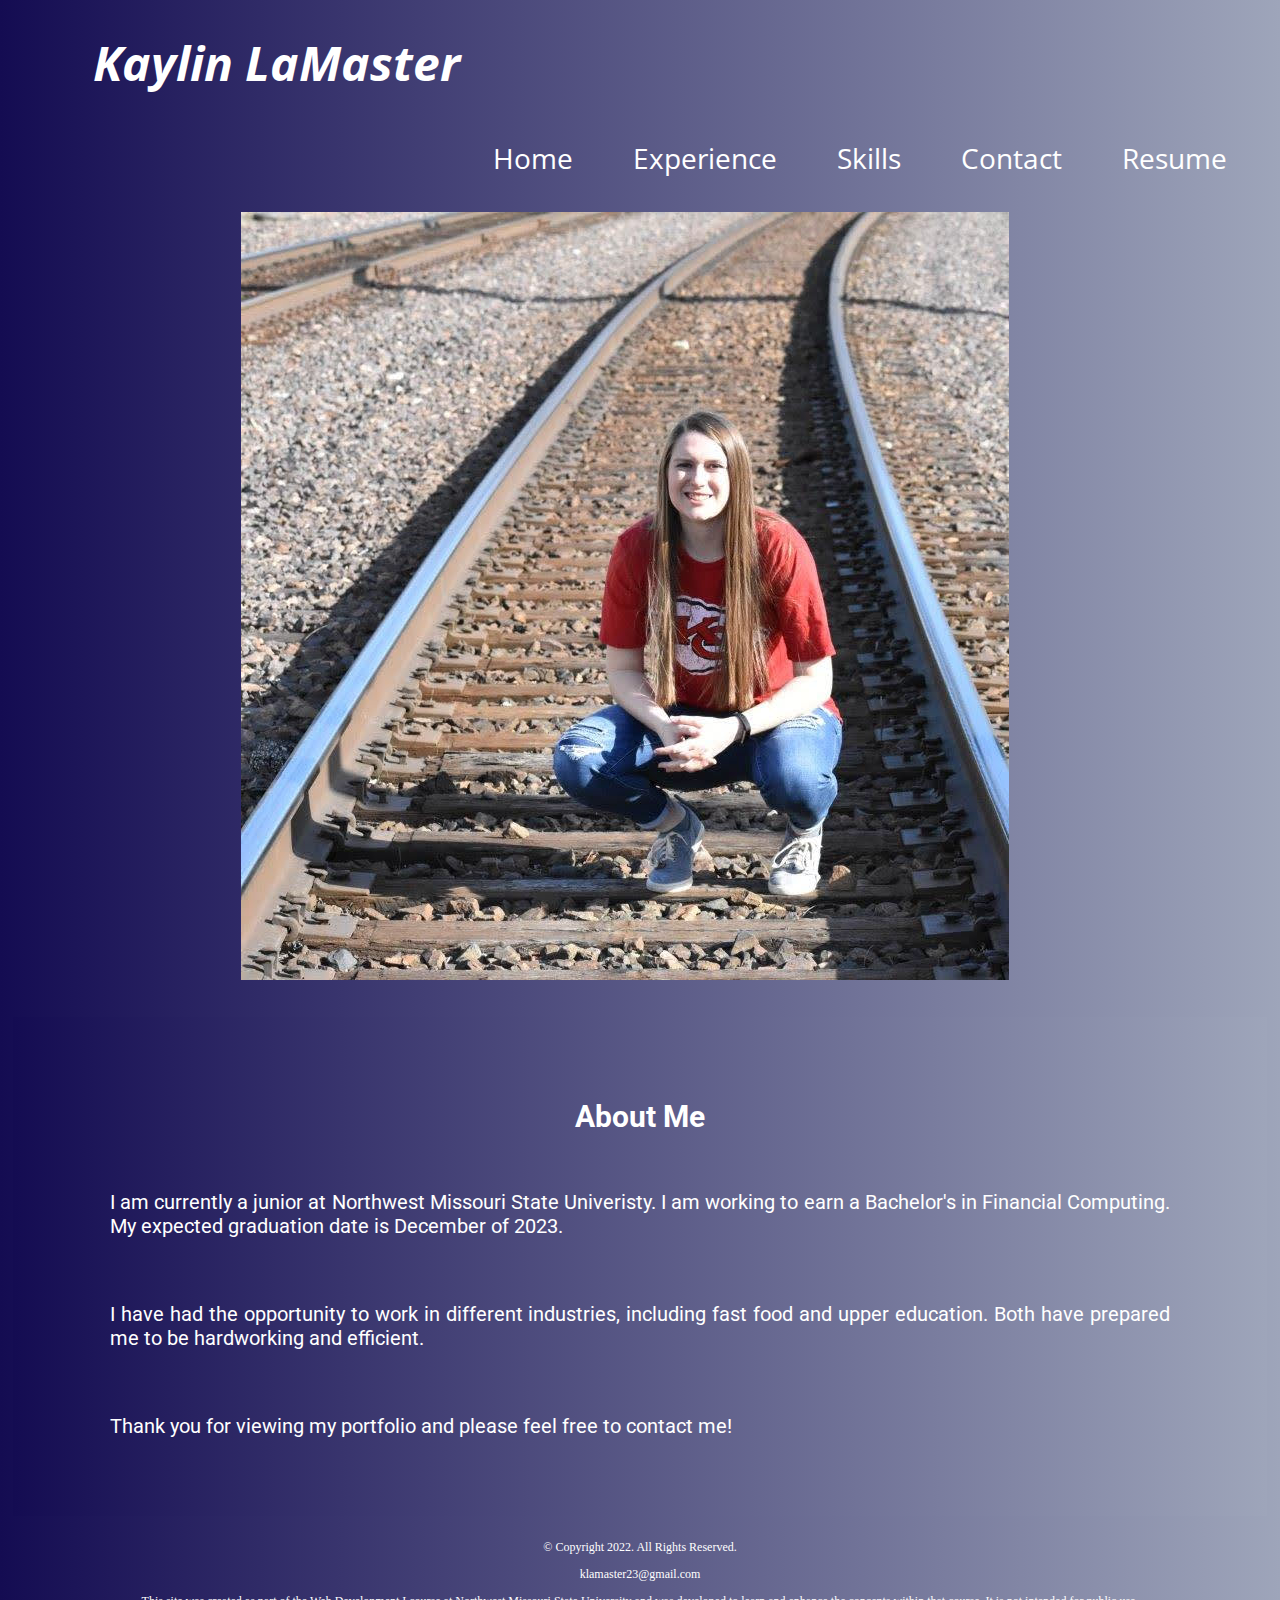
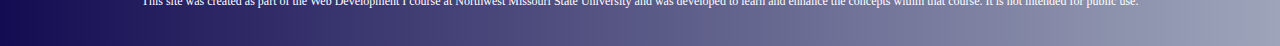
<file: index.html>
<!DOCTYPE html>
<!-- Web Project by Kaylin LaMaster -->
<html lang="en">

<head>
  <title>Kaylin LaMaster | E-Portfolio</title>
  <meta charset="utf-8">
  <meta name="viewport" content="width-device-width, intial-scale=1">
  <link rel="stylesheet" href="css/styles.css">
  <link rel="preconnect" href="https://fonts.googleapis.com">
  <link rel="preconnect" href="https://fonts.gstatic.com" crossorigin>
  <link href="https://fonts.googleapis.com/css2?family=Alkalami&family=Open+Sans&family=Roboto&display=swap" rel="stylesheet">
</head>

<body>

  <header>
    <h1>Kaylin LaMaster</h1>
  </header>

  <nav>
    <ul>
      <li><a href="index.html">Home</a></li>
      <li><a href="experience.html">Experience</a></li>
      <li><a href="skills.html">Skills</a></li>
      <li><a href="contact.html">Contact</a></li>
      <li><a href="resume/kaylin-lamaster-resume.pdf">Resume</a></li>
    </ul>
  </nav>

    <!-- Image of Kaylin LaMaster -->
    <div id="image" class="tab-desk">
      <img src="images/train-tracks-kaylin-lamaster.jpg" alt="Image of Kaylin LaMaster">
    </div>

  <!-- Main area used to add main content to the webpage -->
  <main>

    <div id="about-me">
      <h2>About Me</h2>
        <p>I am currently a junior at Northwest Missouri State Univeristy. I am working to earn a Bachelor's in Financial Computing. My expected graduation date is December of 2023.</p>
        <br>
        <p>I have had the opportunity to work in different industries, including fast food and upper education. Both have prepared me to be hardworking and efficient.</p>
        <br>
        <p>Thank you for viewing my portfolio and please feel free to contact me!</p>
    </div>

  </main>

  <footer>
    <p>&copy; Copyright 2022. All Rights Reserved.</p>
    <p><a href="mailto:klamaster23@gmail.com">klamaster23@gmail.com</a></p>
    <p>This site was created as part of the Web Development I course at Northwest Missouri State University and was developed to learn and enhance the concepts within that course.  It is not intended for public use.</p>
  </footer>

</body>
</html>
</file>
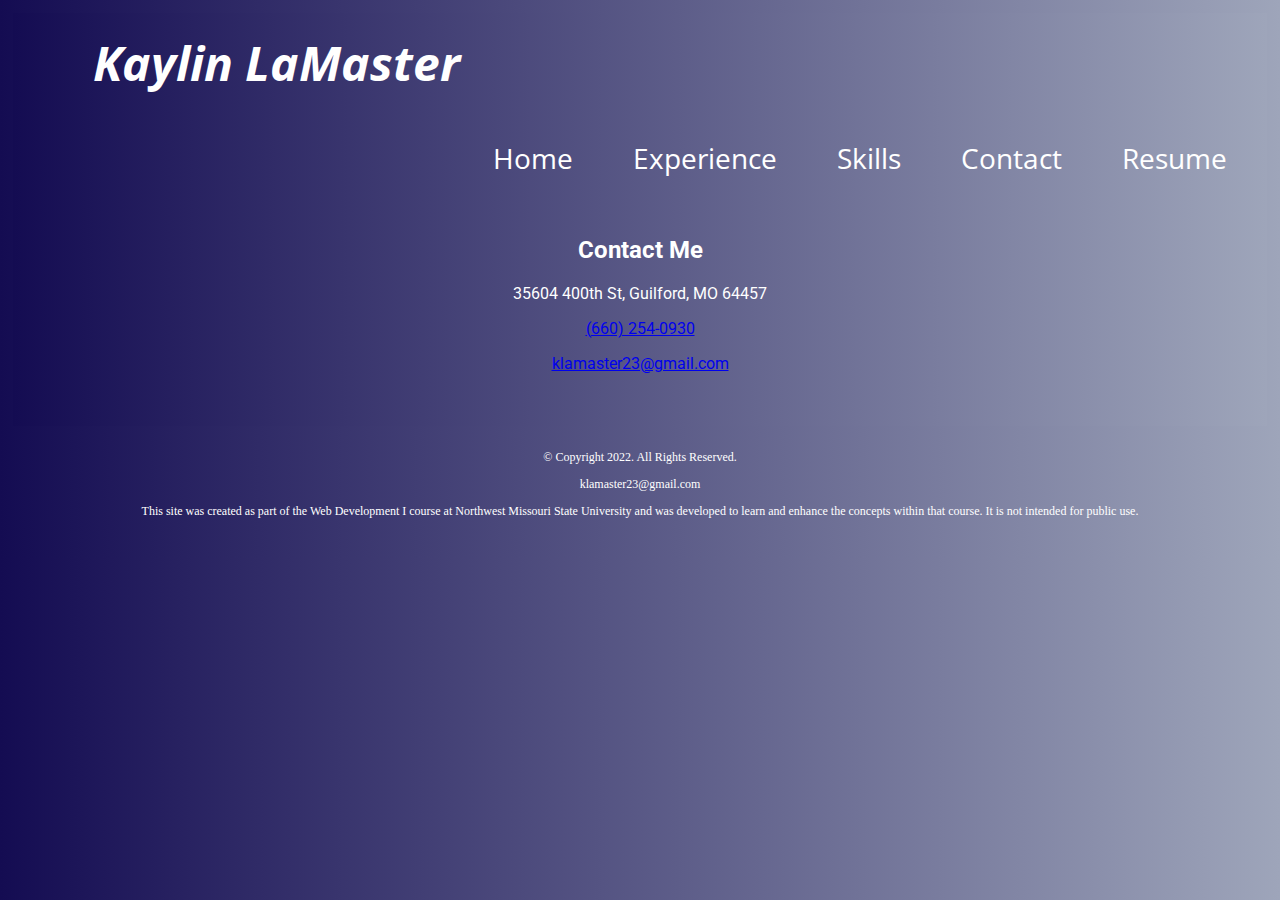
<file: contact.html>
<!DOCTYPE html>
<!-- Web Project by Kaylin LaMaster -->
<html lang="en">

<head>
  <title>Kaylin LaMaster | E-Portfolio</title>
  <meta charset="utf-8">
  <meta name="viewport" content="width-device-width, intial-scale=1">
  <link rel="stylesheet" href="css/styles.css">
  <link rel="preconnect" href="https://fonts.googleapis.com">
  <link rel="preconnect" href="https://fonts.gstatic.com" crossorigin>
  <link href="https://fonts.googleapis.com/css2?family=Alkalami&family=Open+Sans&family=Roboto&display=swap" rel="stylesheet">
</head>

<body>

  <header>
    <h1>Kaylin LaMaster</h1>
  </header>

  <nav>
    <ul>
      <li><a href="index.html">Home</a></li>
      <li><a href="experience.html">Experience</a></li>
      <li><a href="skills.html">Skills</a></li>
      <li><a href="contact.html">Contact</a></li>
      <li><a href="resume/kaylin-lamaster-resume.pdf">Resume</a></li>
    </ul>
  </nav>

  <!-- Main area used to add main content to the webpage -->
  <main>
    <div id="contact">
      <h2>Contact Me</h2>
        <p>35604 400th St, Guilford, MO 64457</p>
        <p class="tel-link"><a href="tel:6602540930">(660) 254-0930<a></p>
        <p><a href="mailto:klamaster23@gmail.com">klamaster23@gmail.com</a></p>
    </div>
  </main>

  <footer>
    <p>&copy; Copyright 2022. All Rights Reserved.</p>
    <p><a href="mailto:klamaster23@gmail.com">klamaster23@gmail.com</a></p>
    <p>This site was created as part of the Web Development I course at Northwest Missouri State University and was developed to learn and enhance the concepts within that course.  It is not intended for public use.</p>
  </footer>

</body>
</html>
</file>
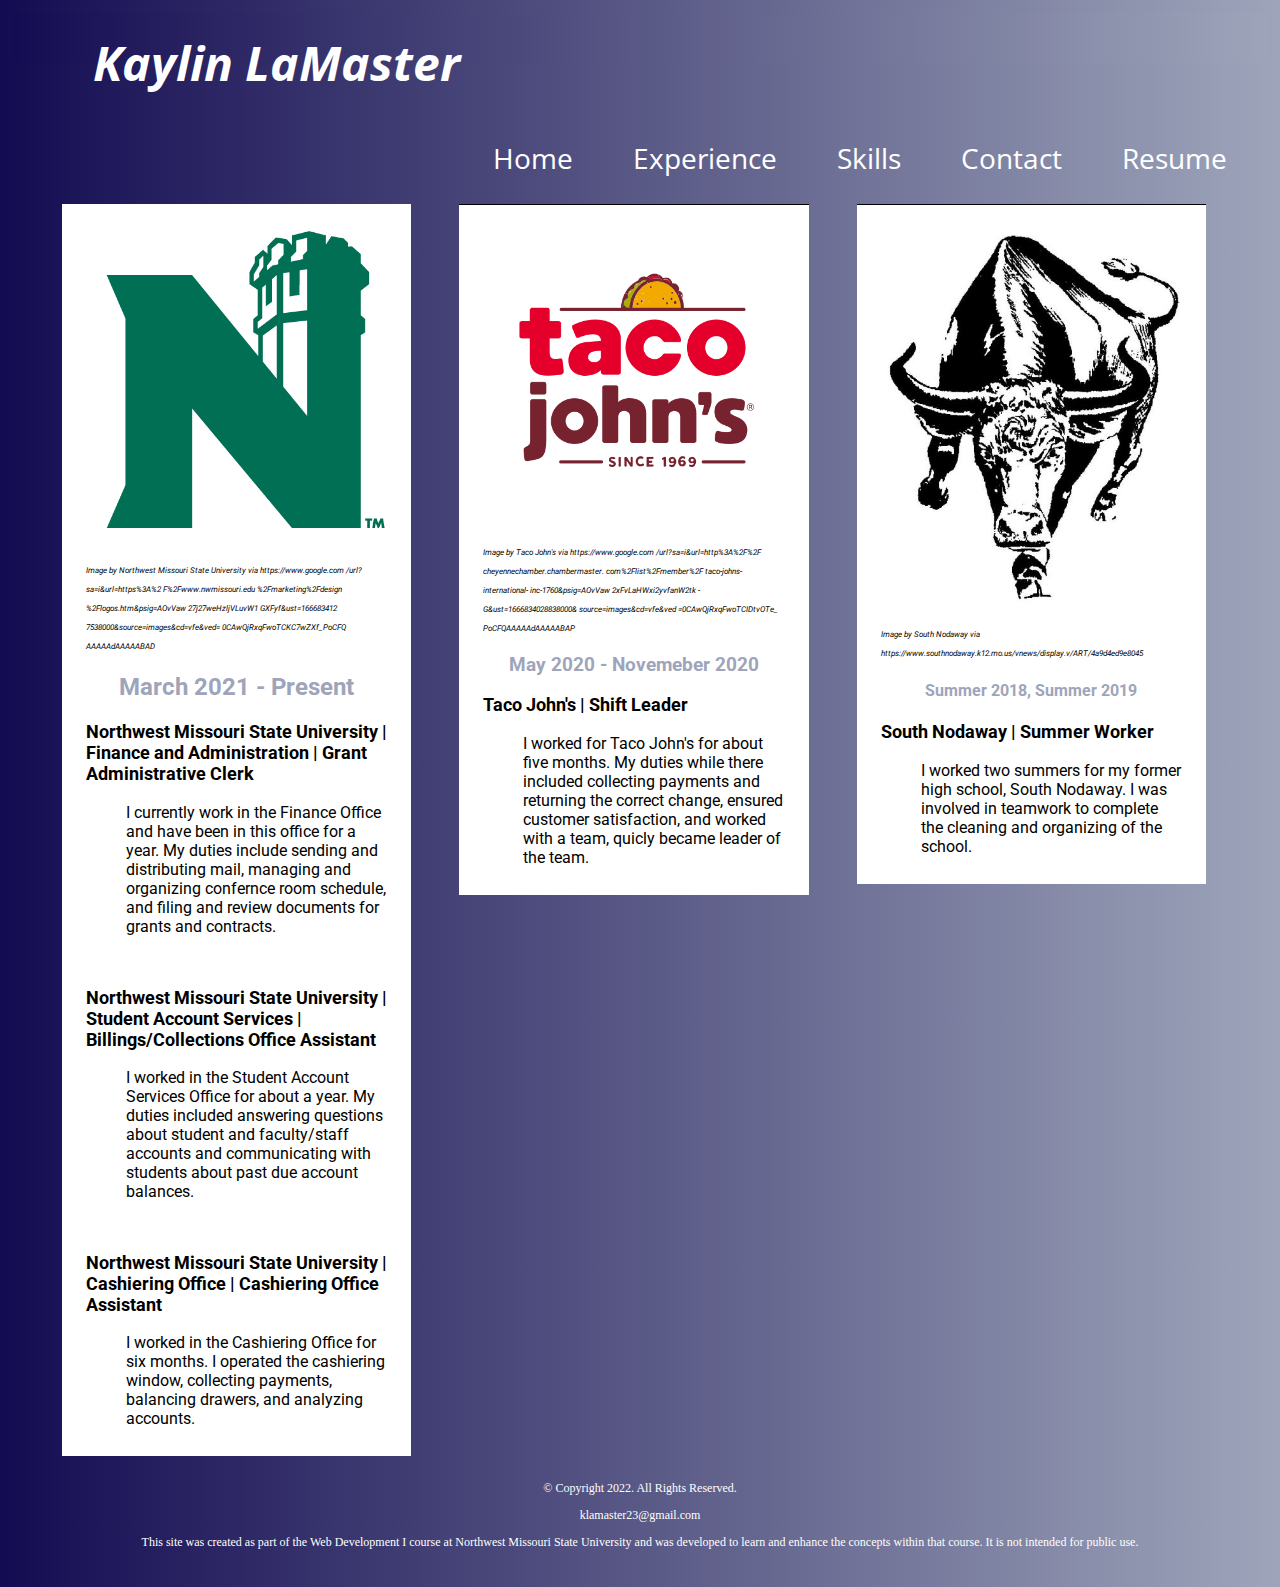
<file: experience.html>
<!DOCTYPE html>
<!-- Web Project by Kaylin LaMaster -->
<html lang="en">

<head>
  <title>Kaylin LaMaster | E-Portfolio</title>
  <meta charset="utf-8">
  <meta name="viewport" content="width-device-width, intial-scale=1">
  <link rel="stylesheet" href="css/styles.css">
  <link rel="preconnect" href="https://fonts.googleapis.com">
  <link rel="preconnect" href="https://fonts.gstatic.com" crossorigin>
  <link href="https://fonts.googleapis.com/css2?family=Alkalami&family=Open+Sans&family=Roboto&display=swap" rel="stylesheet">
</head>

<body>

  <header>
    <h1>Kaylin LaMaster</h1>
  </header>

  <nav>
    <ul>
      <li><a href="index.html">Home</a></li>
      <li><a href="experience.html">Experience</a></li>
      <li><a href="skills.html">Skills</a></li>
      <li><a href="contact.html">Contact</a></li>
      <li><a href="resume/kaylin-lamaster-resume.pdf">Resume</a></li>
    </ul>
  </nav>

  <!-- Main area used to add main content to the webpage -->
  <main>

    <div id="northwest">

      <img src="images/northwest.png" alt="NWMSU">
        <p><span class="action">Image by Northwest Missouri State University via https://www.google.com /url?sa=i&url=https%3A%2 F%2Fwww.nwmissouri.edu %2Fmarketing%2Fdesign %2Flogos.htm&psig=AOvVaw 27j27weHzljVLuvW1 GXFyf&ust=166683412 7538000&source=images&cd=vfe&ved= 0CAwQjRxqFwoTCKC7wZXf_PoCFQ AAAAAdAAAAABAD</span></p>
          <h2>March 2021 - Present</h2>
      <dl>
        <dt>Northwest Missouri State University | Finance and Administration | Grant Administrative Clerk</dt>
          <dd>I currently work in the Finance Office and have been in this office for a year. My duties include sending and distributing mail, managing and organizing confernce room schedule, and filing and review documents for grants and contracts.</dd>
      </dl>

      <br>

      <dl>
        <dt>Northwest Missouri State University | Student Account Services | Billings/Collections Office Assistant</dt>
          <dd>I worked in the Student Account Services Office for about a year. My duties included answering questions about student and faculty/staff accounts and communicating with students about past due account balances.</dd>
      </dl>

      <br>

      <dl>
        <dt>Northwest Missouri State University | Cashiering Office | Cashiering Office Assistant</dt>
          <dd>I worked in the Cashiering Office for six months. I operated the cashiering window, collecting payments, balancing drawers, and analyzing accounts.</dd>
      </dl>

    </div>

    <div id="taco-johns">
      <img src="images/taco-johns.png" alt="Taco John's">
        <p><span class="action">Image by Taco John's via https://www.google.com /url?sa=i&url=http%3A%2F%2F cheyennechamber.chambermaster. com%2Flist%2Fmember%2F taco-johns-international- inc-1760&psig=AOvVaw 2xFvLaHWxi2yvfanW2tk -G&ust=1666834028838000& source=images&cd=vfe&ved =0CAwQjRxqFwoTCIDtvOTe_ PoCFQAAAAAdAAAAABAP</span></p>
        <h3>May 2020 - Novemeber 2020</h3>
      <dl>
        <dt>Taco John's | Shift Leader</dt>
          <dd>I worked for Taco John's for about five months. My duties while there included collecting payments and returning the correct change, ensured customer satisfaction, and worked with a team, quicly became leader of the team.</dd>
      <dl>
    </div>

    <div id="south-nodaway">
      <img src="images/south-nodaway.jpg" alt="South Nodaway Longhorns">
      <p><span class="action">Image by South Nodaway via https://www.southnodaway.k12.mo.us/vnews/display.v/ART/4a9d4ed9e8045</span></p>
        <h4>Summer 2018, Summer 2019</h4>
      <dl>
        <dt>South Nodaway | Summer Worker</dt>
          <dd>I worked two summers for my former high school, South Nodaway. I was involved in teamwork to complete the cleaning and organizing of the school.</dd>
      </dl>
    </div>

  </main>

  <footer>
    <p>&copy; Copyright 2022. All Rights Reserved.</p>
    <p><a href="mailto:klamaster23@gmail.com">klamaster23@gmail.com</a></p>
    <p>This site was created as part of the Web Development I course at Northwest Missouri State University and was developed to learn and enhance the concepts within that course.  It is not intended for public use.</p>
  </footer>

</body>
</html>
</file>
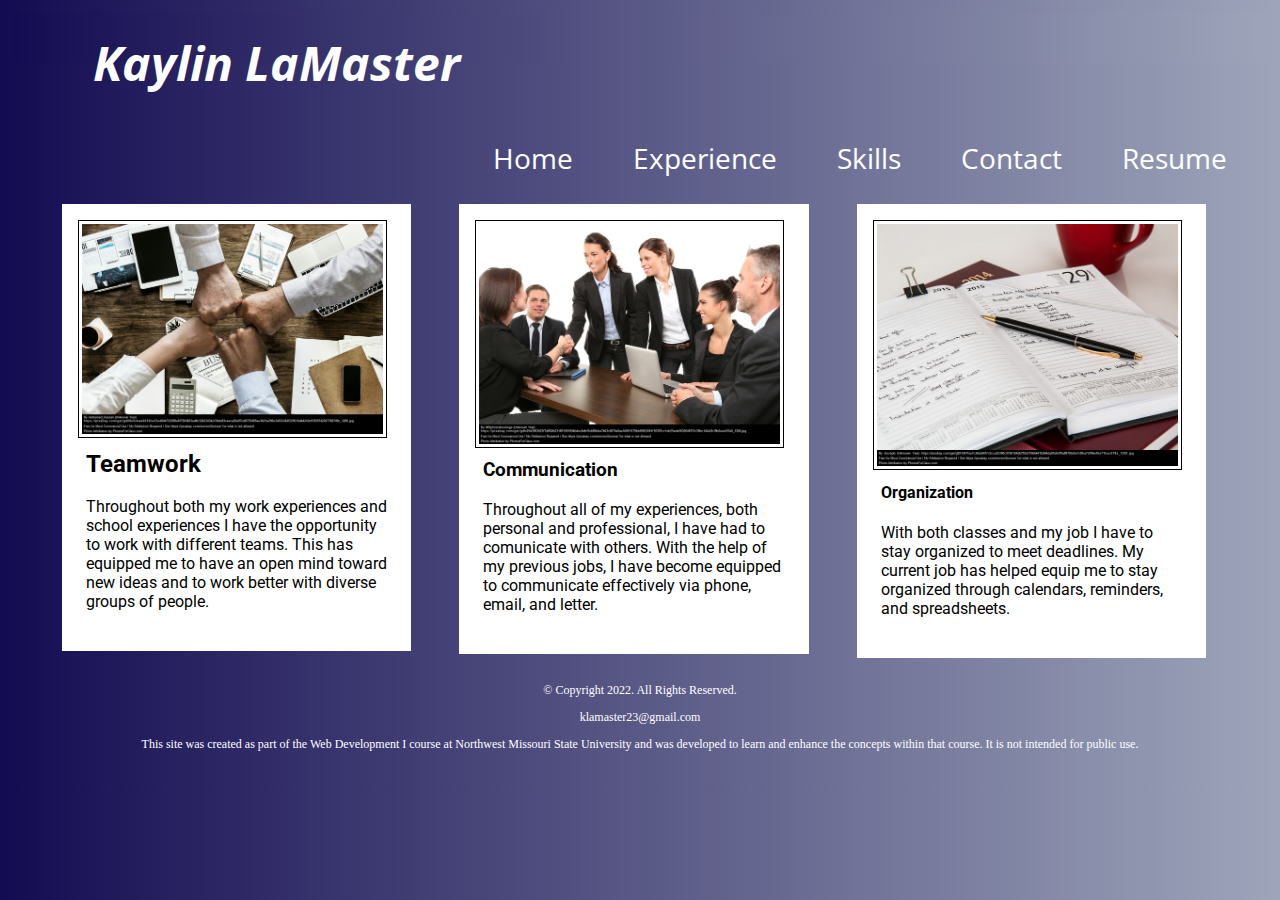
<file: skills.html>
<!DOCTYPE html>
<!-- Web Project by Kaylin LaMaster -->
<html lang="en">

<head>
  <title>Kaylin LaMaster | E-Portfolio</title>
  <meta charset="utf-8">
  <meta name="viewport" content="width-device-width, intial-scale=1">
  <link rel="stylesheet" href="css/styles.css">
  <link rel="preconnect" href="https://fonts.googleapis.com">
  <link rel="preconnect" href="https://fonts.gstatic.com" crossorigin>
  <link href="https://fonts.googleapis.com/css2?family=Alkalami&family=Open+Sans&family=Roboto&display=swap" rel="stylesheet">
</head>

<body>

  <header>
    <h1>Kaylin LaMaster</h1>
  </header>

  <nav>
    <ul>
      <li><a href="index.html">Home</a></li>
      <li><a href="experience.html">Experience</a></li>
      <li><a href="skills.html">Skills</a></li>
      <li><a href="contact.html">Contact</a></li>
      <li><a href="resume/kaylin-lamaster-resume.pdf">Resume</a></li>
    </ul>
  </nav>

  <!-- Main area used to add main content to the webpage -->
  <main>

    <div id="teamwork">
      <img src="images/teamwork.png" alt="Teamwork">
      <h2>Teamwork</h2>
          <p>Throughout both my work experiences and school experiences I have the opportunity to work with different teams. This has equipped me to have an open mind toward new ideas and to work better with diverse groups of people.</p>
    </div>

    <div id="communication">
      <img src="images/communication.png" alt="Communication">
      <h3>Communication</h3>
        <p>Throughout all of my experiences, both personal and professional, I have had to comunicate with others. With the help of my previous jobs, I have become equipped to communicate effectively via phone, email, and letter.</p>
    </div>

    <div id="organization">
      <img src="images/organization.png" alt="Organization">
      <h4>Organization</h4>
      <p>With both classes and my job I have to stay organized to meet deadlines. My current job has helped equip me to stay organized through calendars, reminders, and spreadsheets.</p>
    </div>

  </main>

  <footer>
    <p>&copy; Copyright 2022. All Rights Reserved.</p>
    <p><a href="mailto:klamaster23@gmail.com">klamaster23@gmail.com</a></p>
    <p>This site was created as part of the Web Development I course at Northwest Missouri State University and was developed to learn and enhance the concepts within that course.  It is not intended for public use.</p>
  </footer>

</body>
</html>
</file>
<file: css/styles.css>
/*
Author: Kaylin LaMaster
*/

/* CSS Reset */
body, header, nav, main, footer, h1, div, img {
    margin: 0;
    padding: 1%;
    border: 0;
}

body {
  background: linear-gradient(to right, #140c52, #9ea5ba);
}

/* Style rules for images */
img {
    max-width: 100%;
    display: block;
}

/* Style rules for mobile viewport */

/* Hide tab-desk class */
.tab-desk {
    display: none;
}

/* Style rule for header */
header {
   position: -webkit-sticky;
   position: sticky;
   top: 0;
   background: linear-gradient(to right, #140c52, #9ea5ba);
}

#image {
    margin: 1em 5em 1em 5em;
}

header h1 {
    font-family: 'Open Sans', sans-serif;
    font-style: italic;
    text-align:center;
    font-size: 3em;
    color: #fff;
    font-weight: bold;
}

/* Style rules for navigation area */
nav {
    padding: 1%;
    margin-bottom: 1%;
    background: linear-gradient(to right, #140c52, #9ea5ba);
}

nav ul {
    list-style-type: none;
    text-align: center;
    font-family: 'Open Sans', sans-serif;
}

nav li {
    font-size: 1.5em;
    border-top: 1px solid #fff;
    border-bottom: 1px solid #fff;
}

nav li a {
    display: block;
    color: #fff;
    padding: 0.5em 1em;
    text-decoration: none;
}

/* Style rules for main content */
main {
    background: linear-gradient(to right, #140c52, #9ea5ba);
    padding: 2%;
    font-family: 'Roboto', sans-serif;
}

#about-me {
    color: #fff;
    font-size: 1.25em;
    margin: 1em 3em 1em 3em;
}

#about-me h2 {
    text-align: center;
    padding-bottom: 3%;
}

#about-me p {
    text-align: justify;
}

#northwest {
    display: block;
    background-color: #fff;
    padding: 1% 2%;
}

#northwest img {
    display: block;
    margin: 1em 5em 1em 10em;
}

#northwest h2 {
    text-align: center;
    color: #9ea5ba;
}

#northwest dt {
    padding-bottom: 1em;
    font-weight: bolder;
    font-size: 1.15em;
}

#northwest dd {
    font-family: 'Roboto', sans-serif;
}

#taco-johns {
    display: block;
    background-color: #fff;
    padding: 1% 2%;
    border-top: 1px solid #000;
}

#taco-johns img {
    display: block;
    margin: 1em 5em 1em 10em;
}

#taco-johns h3 {
    text-align: center;
    color: #9ea5ba;
}

#taco-johns dt {
    padding-bottom: 1em;
    font-weight: bolder;
    font-size: 1.15em;
}
#taco-johns dd {
    font-family: 'Roboto', sans-serif;
}

#south-nodaway {
    display: block;
    background-color: #fff;
    padding: 1% 2%;
    border-top: 1px solid #000;
}

#south-nodaway img {
    display: block;
    margin: 1em 5em 1em 10em;
}

#south-nodaway h4 {
    text-align: center;
    color: #9ea5ba;
}

#south-nodaway dt {
    padding-bottom: 1em;
    font-weight: bolder;
    font-size: 1.15em;
}
#south-nodaway dd {
    font-family: 'Roboto', sans-serif;
}

.action {
    font-size: 0.5em;
    font-style: italic;
}

#teamwork {
    display: block;
    background-color: #fff;
    padding: 2% 2%;
}

#teamwork img {
    max-width: 100%;
    margin: -0.5em;
    border: 1px solid #000;
}

#communication {
    display: block;
    background-color: #fff;
    padding: 2% 2%;
}

#communication img {
    max-width: 100%;
    margin: -0.5em;
    border: 1px solid #000;
}

#organization {
    display: block;
    background-color: #fff;
    padding: 2% 2%;
}

#organization img {
    max-width: 100%;
    margin: -0.5em;
    border: 1px solid #000;
}

#contact {
    text-align: center;
    color: #fff;
    clear:both;
}

/* Style for footer content */
footer {
    clear: both;
}
footer p {
    font-size: 0.75em;
    text-align: center;
    color: #fff;
    padding: 0 1em;
    margin: 1em 3em 1em 3em;
}

footer p a {
    color: #fff;
    text-decoration: none;
}

/* Media Query for Desktop Viewport */
@media screen and (min-width:769px) {

    /* Desktop Viewport: Show tab-desk class, hide mobile class */
    .tab-desk {
      display: block;
    }

    .mobile {
      display: none;
    }

    /* Desktop Viewport: Styler rule for header */
     header {
        float: left;
        width: 40%;
        background: none;
        position: static;
    }

    /* Desktop Viewport: Style for nav area */
    nav {
        float: right;
        margin: 0;
        width: 70%;
        background: none;
    }

    nav ul {
        list-style-type: none;
        margin: 0;
        text-align: right;
    }

    nav li {
        display: inline-block;
        font-size: 1.75em;
        border-bottom: none;
        border-top: none;
    }

    nav li a {
        display: block;
        color: #fff;
        text-align: center;
        padding: 0.5em 1em;
        text-decoration: none;
    }

    #image {
        margin: 1em 13em 1em 13em;
    }

    #about-me {
        text-align: left;
    }

    #northwest, #taco-johns, #south-nodaway {
        width: 25%;
        float: left;
        margin-top: 0;
        margin-bottom: 0;
        margin-left: 2%;
        margin-right: 2%;
    }

    #northwest img, #taco-johns img, #south-nodaway img {
        margin: 0;
    }

    #teamwork, #communication, #organization {
        width: 25%;
        float: left;
        margin-top: 0;
        margin-bottom: 0;
        margin-left: 2%;
        margin-right: 2%;
    }

}
</file>
